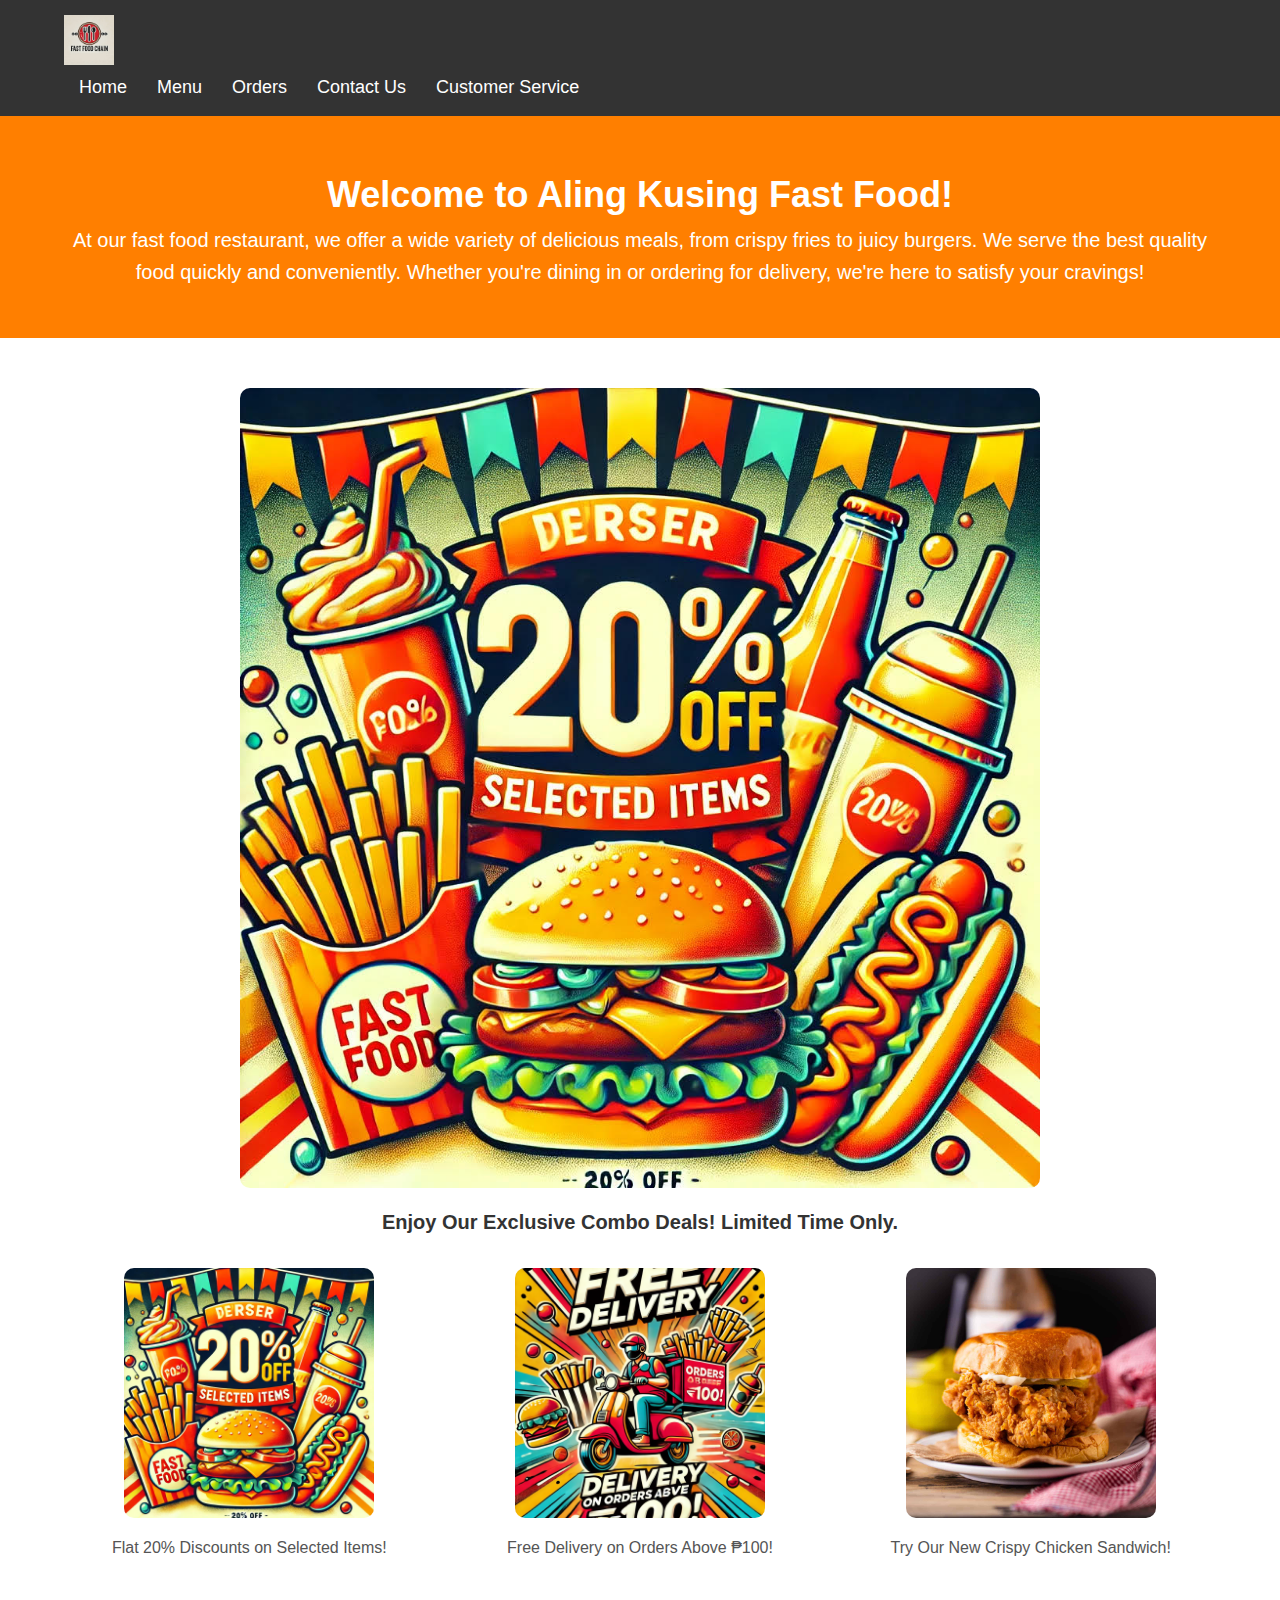
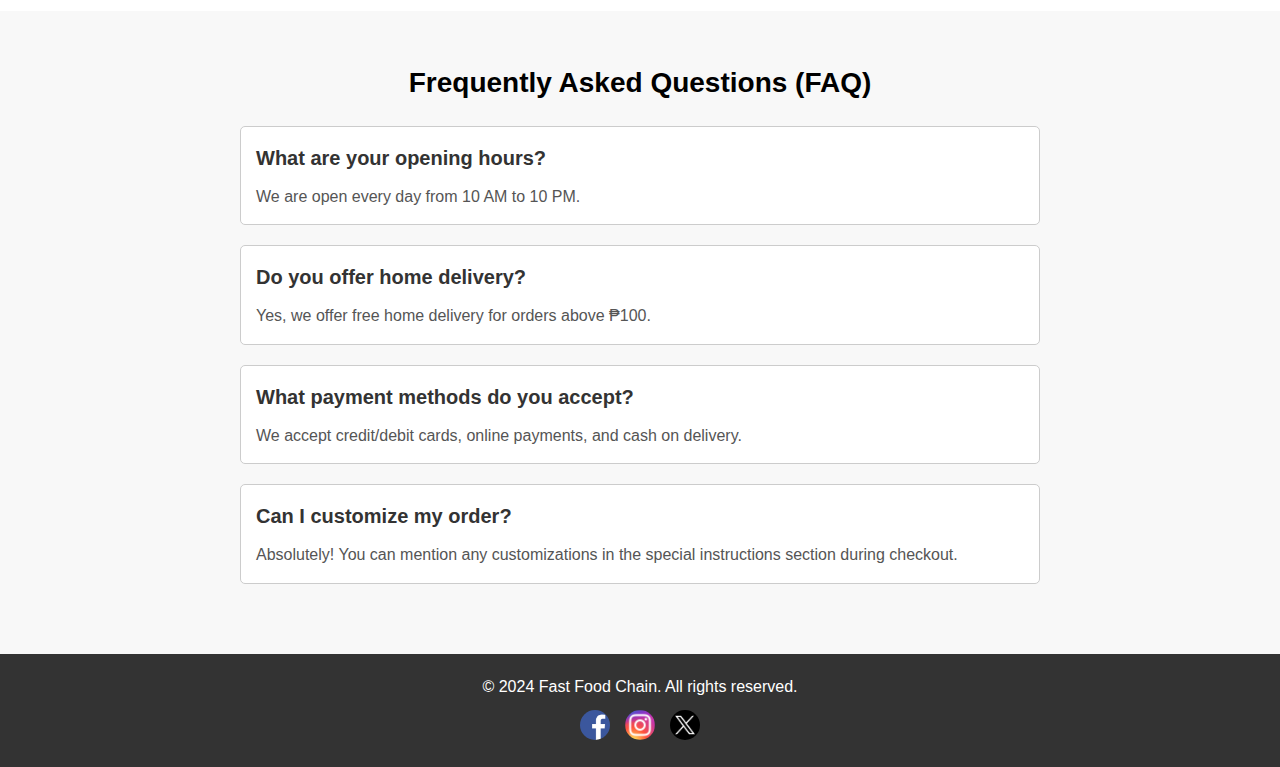
<file: website/index.html>
<!DOCTYPE html>
<html lang="en">
<head>
    <meta charset="UTF-8">
    <meta name="viewport" content="width=device-width, initial-scale=1">
    <title>aling kusing</title>
    <link rel="stylesheet" href="styles.css">
</head>
<body>

    <!-- Navigation Bar -->
<header>
    <div class="container">
        <img src="images/logo.png" alt="Logo" class="logo">
        <nav>
            <ul>
                <li><a href="index.html">Home</a></li>
                <li><a href="menu.html">Menu</a></li>
                <li><a href="orders.html">Orders</a></li>
                <li><a href="contact.html">Contact Us</a></li>
                <li><a href="customer-service.html">Customer Service</a></li>
            </ul>
        </nav>
    </div>
</header>


    <!-- Home Section -->
    <section id="home">
        <div class="container">
            <h1>Welcome to Aling Kusing Fast Food!</h1>
            <p>At our fast food restaurant, we offer a wide variety of delicious meals, from crispy fries to juicy burgers. We serve the best quality food quickly and conveniently. Whether you're dining in or ordering for delivery, we're here to satisfy your cravings!</p>
        </div>
    </section>

    <!-- Promo and Highlights Section -->
    <section id="promo">
        <div class="container">
            <!-- Big Promo Image -->
            <div class="promo-big">
                <img src="images/discount.jpg" alt="Promo Deal" class="promo-image-big">
                <p class="promo-text">Enjoy Our Exclusive Combo Deals! Limited Time Only.</p>
            </div>
            
            <!-- Highlighted Features -->
            <div class="promo-highlights">
                <div class="highlight">
                    <img src="images/discount.jpg" alt="Discounts" class="promo-image-medium">
                    <p>Flat 20% Discounts on Selected Items!</p>
                </div>
                <div class="highlight">
                    <img src="images/delivery.jpg" alt="Delivery Service" class="promo-image-medium">
                    <p>Free Delivery on Orders Above ₱100!</p>
                </div>
                <div class="highlight">
                    <img src="images/new-item.jpg" alt="New Item" class="promo-image-medium">
                    <p>Try Our New Crispy Chicken Sandwich!</p>
                </div>
            </div>
        </div>
    </section>

     <!-- FAQ Section -->
<section id="faq">
    <div class="container">
        <h2>Frequently Asked Questions (FAQ)</h2>
        <div class="faq-item">
            <h3>What are your opening hours?</h3>
            <p>We are open every day from 10 AM to 10 PM.</p>
        </div>
        <div class="faq-item">
            <h3>Do you offer home delivery?</h3>
            <p>Yes, we offer free home delivery for orders above ₱100.</p>
        </div>
        <div class="faq-item">
            <h3>What payment methods do you accept?</h3>
            <p>We accept credit/debit cards, online payments, and cash on delivery.</p>
        </div>
        <div class="faq-item">
            <h3>Can I customize my order?</h3>
            <p>Absolutely! You can mention any customizations in the special instructions section during checkout.</p>
        </div>
    </div>
</section>

   <!-- Footer Section -->
<footer>
    <div class="container">
        <p>&copy; 2024 Fast Food Chain. All rights reserved.</p>

        <!-- Social Media Links -->
        <div class="social-links">
            <a href="https://www.facebook.com" target="_blank" class="social-icon">
                <img src="images/facebook.png" alt="Facebook">
            </a>
            <a href="https://www.instagram.com" target="_blank" class="social-icon">
                <img src="images/instagram.png" alt="Instagram">
            </a>
            <a href="https://www.twitter.com" target="_blank" class="social-icon">
                <img src="images/twitter.png" alt="Twitter">
            </a>
        </div>
    </div>
</footer>




</body>
</html>
</file>
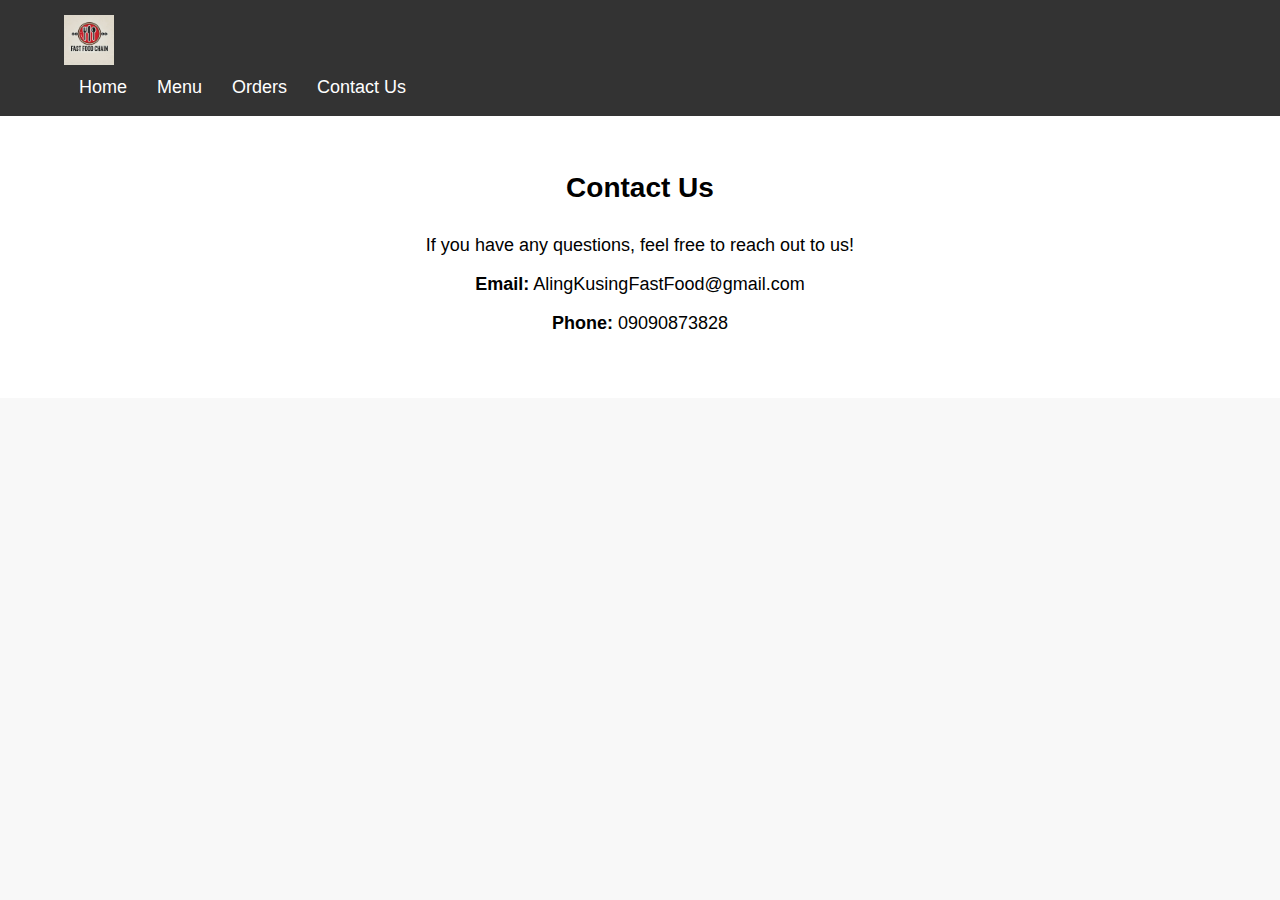
<file: website/contact.html>
<!DOCTYPE html>
<html lang="en">
<head>
    <meta charset="UTF-8">
    <meta name="viewport" content="width=device-width, initial-scale=1.0">
    <title>Contact Us - aling kusing</title>
    <link rel="stylesheet" href="styles.css">
</head>
<body>

    <header>
        <div class="container">
            <img src="images/logo.png" alt="Logo" class="logo">
            <nav>
                <ul>
                    <li><a href="index.html">Home</a></li>
                    <li><a href="menu.html">Menu</a></li>
                    <li><a href="orders.html">Orders</a></li>
                    <li><a href="contact.html">Contact Us</a></li>
                </ul>
            </nav>
        </div>
    </header>

    <section id="contact">
        <div class="container">
            <h2>Contact Us</h2>
            <p>If you have any questions, feel free to reach out to us!</p>
            <p><strong>Email:</strong> AlingKusingFastFood@gmail.com</p>
            <p><strong>Phone:</strong> 09090873828
</file>
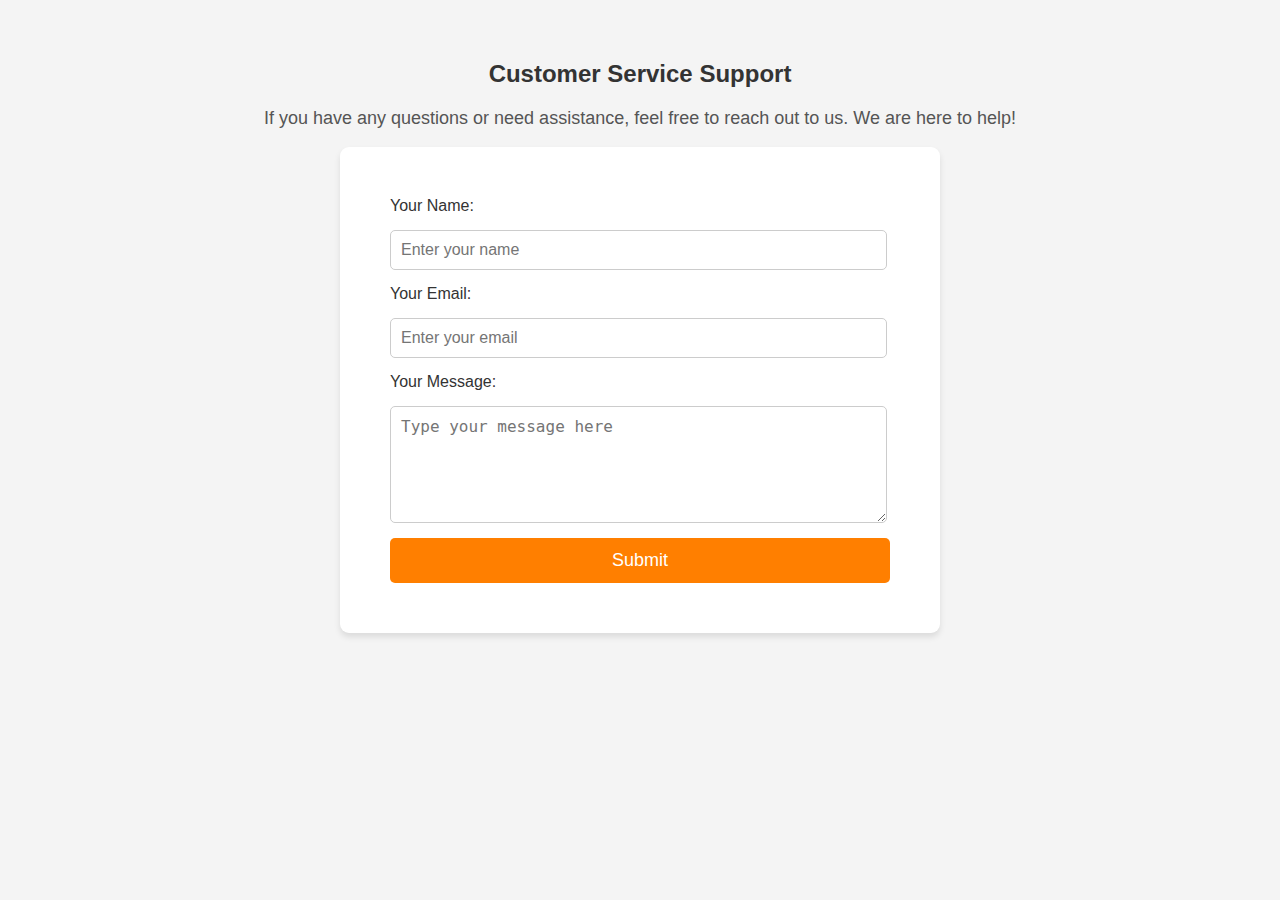
<file: website/customer-service.html>
<!DOCTYPE html>
<html lang="en">
<head>
    <meta charset="UTF-8">
    <meta name="viewport" content="width=device-width, initial-scale=1.0">
    <title>Customer Service Support</title>
    <style>
        /* General Styles */
        body {
            font-family: Arial, sans-serif;
            margin: 0;
            padding: 0;
            background-color: #f4f4f4;
        }

        .container {
            width: 80%;
            margin: 0 auto;
            padding: 40px 0;
        }

        h2 {
            text-align: center;
            color: #333;
            margin-bottom: 20px;
        }

        p {
            text-align: center;
            font-size: 18px;
            color: #555;
        }

        /* Contact Form Styles */
        form {
            background-color: #fff;
            padding: 50px;
            border-radius: 9px;
            box-shadow: 0 4px 6px rgba(0, 0, 0, 0.1);
            max-width: 500px;
            margin: 0 auto;
            display: flex;
            flex-direction: column;
            gap: 15px;
        }

        label {
            font-size: 16px;
            color: #333;
        }

        input, textarea {
            padding: 10px;
            font-size: 16px;
            border: 1px solid #ccc;
            border-radius: 5px;
            width: 95%;
        }

        button {
            padding: 12px;
            font-size: 18px;
            background-color: #ff7f00;
            color: white;
            border: none;
            border-radius: 5px;
            cursor: pointer;
            transition: background-color 0.3s;
        }

        button:hover {
            background-color: #333;
        }

        /* Success Feedback */
        #feedback {
            text-align: center;
            font-size: 18px;
            color: green;
            margin-top: 20px;
            display: none;
        }
    </style>
</head>
<body>

    <div class="container">
        <h2>Customer Service Support</h2>
        <p>If you have any questions or need assistance, feel free to reach out to us. We are here to help!</p>

        <!-- Contact Form -->
        <form id="support-form">
            <label for="name">Your Name:</label>
            <input type="text" id="name" name="name" placeholder="Enter your name" required>

            <label for="email">Your Email:</label>
            <input type="email" id="email" name="email" placeholder="Enter your email" required>

            <label for="message">Your Message:</label>
            <textarea id="message" name="message" placeholder="Type your message here" rows="5" required></textarea>

            <button type="button" onclick="submitForm()">Submit</button>
        </form>

        <!-- Success Message -->
        <div id="feedback">Thank you! Your message has been sent successfully.</div>
    </div>

    <script>
        // Function to handle form submission
        function submitForm() {
            // Get form values
            const name = document.getElementById('name').value.trim();
            const email = document.getElementById('email').value.trim();
            const message = document.getElementById('message').value.trim();

            // Validate input
            if (!name || !email || !message) {
                alert("All fields are required.");
                return;
            }

            if (!validateEmail(email)) {
                alert("Please enter a valid email address.");
                return;
            }

            // Show success feedback
            document.getElementById('feedback').style.display = "block";

            // Reset form fields
            document.getElementById('support-form').reset();
        }

        // Helper function to validate email format
        function validateEmail(email) {
            const re = /^[a-zA-Z0-9._-]+@[a-zA-Z0-9.-]+\.[a-zA-Z]{2,6}$/;
            return re.test(email);
        }
    </script>

</body>
</html>
</file>
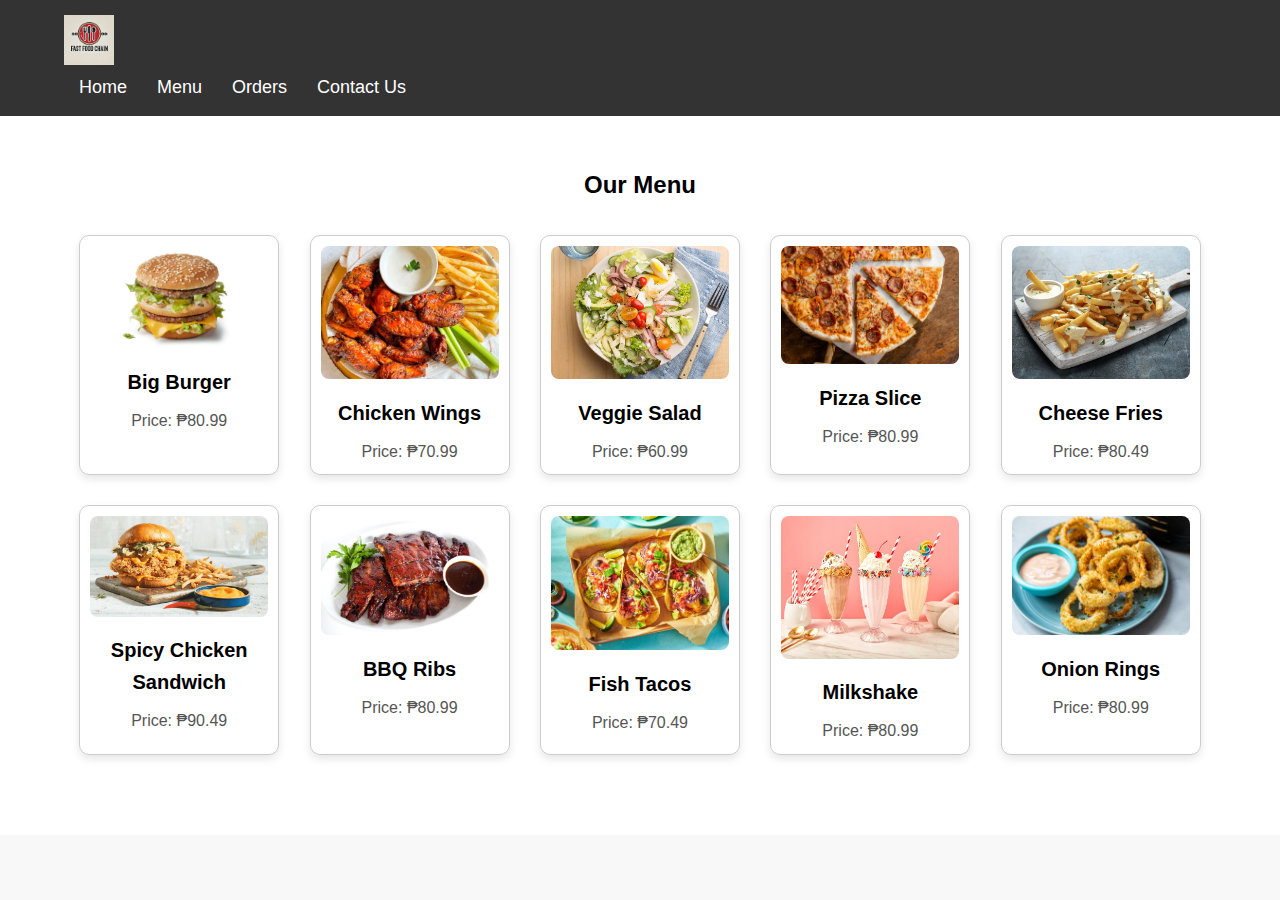
<file: website/menu.html>
<!DOCTYPE html>
<html lang="en">
<head>
    <meta charset="UTF-8">
    <meta name="viewport" content="width=device-width, initial-scale=1.0">
    <title>Our Menu - aling kusing</title>
    <link rel="stylesheet" href="styles.css">
</head>
<body>

    <!-- Navigation Bar -->
    <header>
        <div class="container">
            <img src="images/logo.png" alt="Logo" class="logo">
            <nav>
                <ul>
                    <li><a href="index.html">Home</a></li>
                    <li><a href="menu.html">Menu</a></li>
                    <li><a href="orders.html">Orders</a></li>
                    <li><a href="contact.html">Contact Us</a></li>
                </ul>
            </nav>
        </div>
    </header>

   <!-- Menu Section -->
   <section id="menu">
    <div class="container">
        <h2>Our Menu</h2>

        <div class="menu-list">
            <!-- Menu Items -->
            <div class="menu-item">
                <img src="images/burger.jpg" alt="Big Burger">
                <h3>Big Burger</h3>
                <p>Price: ₱80.99</p>
            </div>

            <div class="menu-item">
                <img src="images/chicken_wings.jpg" alt="Chicken Wings">
                <h3>Chicken Wings</h3>
                <p>Price: ₱70.99</p>
            </div>

            <div class="menu-item">
                <img src="images/salad.jpg" alt="Veggie Salad">
                <h3>Veggie Salad</h3>
                <p>Price: ₱60.99</p>
            </div>

            <div class="menu-item">
                <img src="images/pizza.jpg" alt="Pizza Slice">
                <h3>Pizza Slice</h3>
                <p>Price: ₱80.99</p>
            </div>

            <!-- New Items -->
            <div class="menu-item">
                <img src="images/cheese_fries.jpg" alt="Cheese Fries">
                <h3>Cheese Fries</h3>
                <p>Price: ₱80.49</p>
            </div>

            <div class="menu-item">
                <img src="images/spicy_chicken_sandwich.jpg" alt="Spicy Chicken Sandwich">
                <h3>Spicy Chicken Sandwich</h3>
                <p>Price: ₱90.49</p>
            </div>

            <div class="menu-item">
                <img src="images/bbq_ribs.jpg" alt="BBQ Ribs">
                <h3>BBQ Ribs</h3>
                <p>Price: ₱80.99</p>
            </div>

            <div class="menu-item">
                <img src="images/fish_tacos.jpg" alt="Fish Tacos">
                <h3>Fish Tacos</h3>
                <p>Price: ₱70.49</p>
            </div>

            <div class="menu-item">
                <img src="images/milkshake.jpg" alt="Milkshake">
                <h3>Milkshake</h3>
                <p>Price: ₱80.99</p>
            </div>

            <div class="menu-item">
                <img src="images/onion_rings.jpg" alt="Onion Rings">
                <h3>Onion Rings</h3>
                <p>Price: ₱80.99</p>
            </div>
        </div>
    </div>
</section>

<script>
    // Function to add items to the cart directly from the menu
    function addToCartFromMenu(itemName, itemPrice) {
        const cart = JSON.parse(localStorage.getItem('cart')) || [];
        localStorage.setItem('cart', JSON.stringify(cart));

        alert(`${itemName} has been added to your cart.`);
    }
</script>

</body>
</html>
</file>
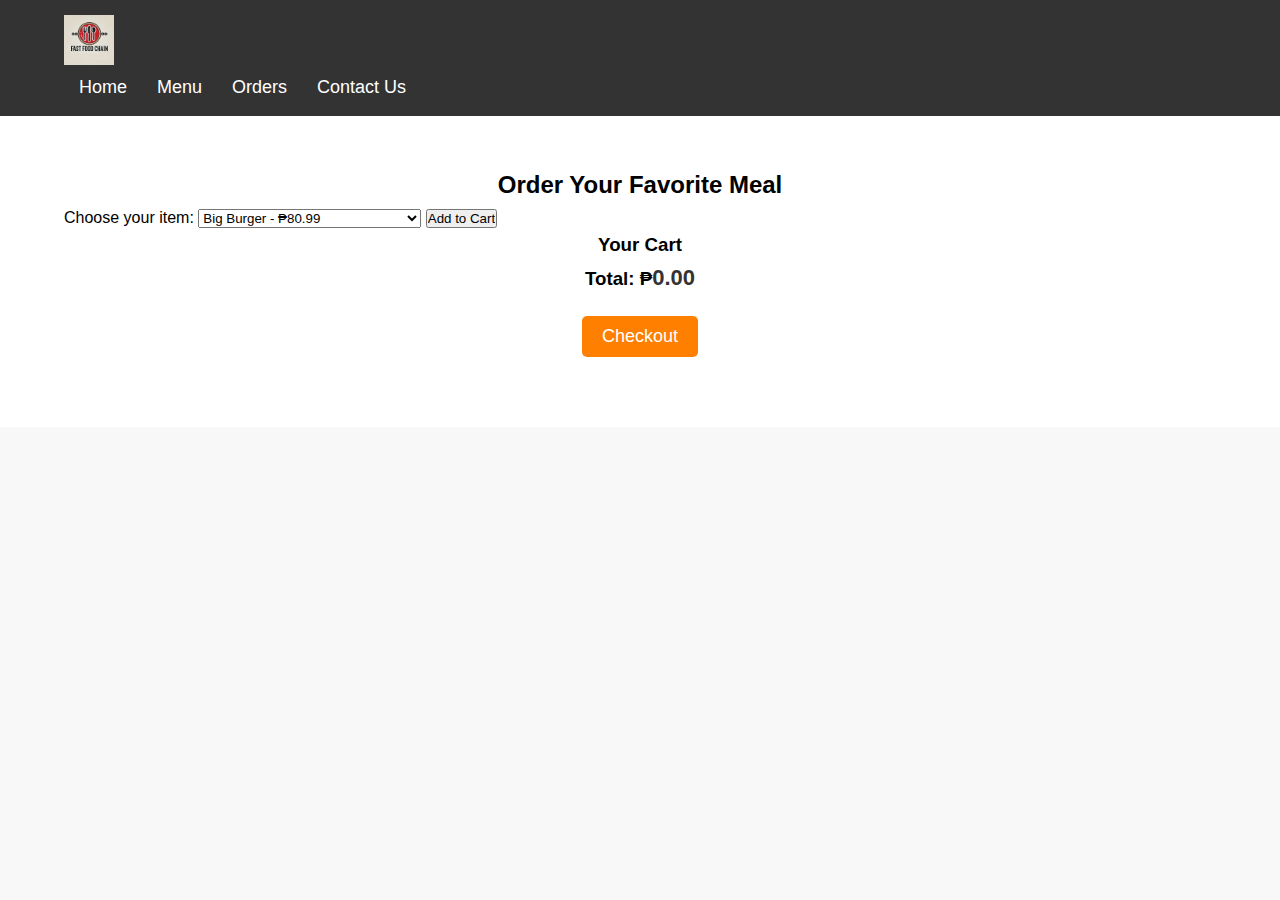
<file: website/orders.html>
<!DOCTYPE html>
<html lang="en">
<head>
    <meta charset="UTF-8">
    <meta name="viewport" content="width=device-width, initial-scale=1.0">
    <title>Order - Fast Food Chain</title>
    <link rel="stylesheet" href="styles.css">
</head>
<body>

  <!-- Navigation Bar -->
  <header>
    <div class="container">
        <img src="images/logo.png" alt="Logo" class="logo">
        <nav>
            <ul>
                <li><a href="index.html">Home</a></li>
                <li><a href="menu.html">Menu</a></li>
                <li><a href="orders.html">Orders</a></li>
                <li><a href="contact.html">Contact Us</a></li>
            </ul>
        </nav>
    </div>
</header>

<!-- Orders Section -->
<section id="orders">
    <div class="container">
        <h2>Order Your Favorite Meal</h2>
        <form id="order-form">
            <label for="item">Choose your item:</label>
            <select id="item" name="item">
                <option value="Big Burger">Big Burger - ₱80.99</option>
                <option value="Chicken Wings">Chicken Wings - ₱70.99</option>
                <option value="Veggie Salad">Veggie Salad - ₱60.99</option>
                <option value="Pizza Slice">Pizza Slice - ₱80.99</option>
                <option value="Cheese Fries">Cheese Fries - ₱80.49</option>
                <option value="Spicy Chicken Sandwich">Spicy Chicken Sandwich - ₱90.49</option>
                <option value="BBQ Ribs">BBQ Ribs - ₱80.99</option>
                <option value="Fish Tacos">Fish Tacos - ₱70.49</option>
                <option value="Milkshake">Milkshake - ₱80.99</option>
                <option value="Onion Rings">Onion Rings - ₱80.99</option>
            </select>
            <input type="button" value="Add to Cart" onclick="addToCart()">
        </form>

            <h3>Your Cart</h3>
            <ul id="cart-items">
                <!-- Cart items will be added dynamically here -->
            </ul>

            <h3>Total: ₱<span id="total">0.00</span></h3>

            <button id="checkout-btn" onclick="cashout()">Checkout</button>
        </div>
    </section>

    <script>
        // Array to store cart items
        let cart = [];
        let total = 0;

        // Function to add items to the cart
        function addToCart() {
            const itemSelect = document.getElementById("item");
            const selectedItem = itemSelect.options[itemSelect.selectedIndex].text;
            const itemPrice = parseFloat(selectedItem.split(' - ₱')[1]);

            // Add the selected item to the cart
            cart.push({ name: selectedItem.split(' - ₱')[0], price: itemPrice });

            // Update the cart display and total
            updateCart();
        }

        // Function to update the cart display
        function updateCart() {
            const cartItemsList = document.getElementById("cart-items");
            cartItemsList.innerHTML = ""; // Clear the current cart display

            // Add each item in the cart to the list
            cart.forEach(item => {
                const listItem = document.createElement("li");
                listItem.textContent = `${item.name} - ₱${item.price.toFixed(2)}`;
                cartItemsList.appendChild(listItem);
            });

            // Calculate and update the total
            total = cart.reduce((sum, item) => sum + item.price, 0);
            document.getElementById("total").textContent = total.toFixed(2);
        }

        // Function to simulate cashout (checkout)
        function cashout() {
            if (cart.length === 0) {
                alert("Your cart is empty! Please add items to the cart.");
                return;
            }

            alert(`Thank you for your order! Your total is ₱${total.toFixed(2)}. Have a great day!`);

            // Clear the cart after checkout
            cart = [];
            updateCart();
        }
    </script>

</body>
</html>
</file>
<file: website/styles.css>
/* Global styles */
* {
    margin: 0;
    padding: 0;
    box-sizing: border-box;
}

body {
    font-family: Arial, sans-serif;
    line-height: 1.6;
    background-color: #f8f8f8;
}

.container {
    width: 90%;
    margin: 0 auto;
}

/* Header */
header {
    background-color: #333;
    color: white;
    padding: 15px 0;
    display: flex;
    justify-content: space-between;
    align-items: center;
}

header .logo {
    height: 50px;
    width: auto;
}

nav ul {
    list-style: none;
    display: flex;
}

nav ul li {
    margin: 0 15px;
}

nav ul li a {
    color: white;
    text-decoration: none;
    font-size: 18px;
    transition: color 0.3s;
}

nav ul li a:hover {
    color: #ff7f00;
}

/* Home Section */
#home {
    background-color: #ff7f00;
    color: white;
    padding: 50px 0;
    text-align: center;
}

#home h1 {
    font-size: 36px;
}

#home p {
    font-size: 20px;
}

/* Menu Section */
#menu {
    padding: 50px 0;
    background-color: #fff;
}

#menu h2, #menu p {
    text-align: center;
}

.menu-list {
    display: flex;
    flex-wrap: wrap;
    justify-content: space-around;
    margin-top: 30px;
}

.menu-item {
    width: 200px;
    text-align: center;
    margin-bottom: 30px;
    padding: 10px;
    border: 1px solid #ccc;
    border-radius: 10px;
    box-shadow: 0 4px 8px rgba(0, 0, 0, 0.1);
}

.menu-item img {
    width: 100%;
    height: auto;
    border-radius: 8px;
}

.menu-item h3 {
    font-size: 20px;
    margin: 10px 0;
}

.menu-item p {
    font-size: 16px;
    color: #555;
}

.menu-item button {
    background-color: #ff7f00;
    color: white;
    border: none;
    padding: 8px 16px;
    font-size: 16px;
    cursor: pointer;
    border-radius: 5px;
    transition: background-color 0.3s;
}

.menu-item button:hover {
    background-color: #333;
}

/* Orders Section */
#orders {
    padding: 50px 0;
    background-color: #fff;
}

#orders h2, #orders h3 {
    text-align: center;
}

#cart-items {
    list-style-type: none;
    padding: 0;
    text-align: center;
}

#cart-items li {
    font-size: 18px;
    margin: 5px 0;
}

#total {
    font-size: 22px;
    font-weight: bold;
    color: #333;
}

button {
    background-color: #ff7f00;
    color: white;
    border: none;
    padding: 10px 20px;
    font-size: 18px;
    cursor: pointer;
    border-radius: 5px;
    display: block;
    margin: 20px auto;
}

button:hover {
    background-color: #333;
}


/* Contact Section */
#contact {
    background-color: #fff;
    padding: 50px 0;
}

#contact h2 {
    text-align: center;
    font-size: 28px;
    margin-bottom: 20px;
}

#contact p {
    font-size: 18px;
    text-align: center;
    margin-bottom: 10px;
}

/* Footer */
footer {
    background-color: #333;
    color: white;
    text-align: center;
    padding: 20px 0;
}
#promo {
    padding: 50px 0;
    background-color: #fff;
}

.promo-big {
    text-align: center;
    margin-bottom: 30px;
}

.promo-image-big {
    width: 100%;
    max-width: 800px;
    border-radius: 10px;
}

.promo-text {
    margin-top: 10px;
    font-size: 20px;
    font-weight: bold;
    color: #333;
}

.promo-highlights {
    display: flex;
    justify-content: space-between;
    gap: 20px;
}

.highlight {
    text-align: center;
    flex: 1;
}

.promo-image-medium {
    width: 100%;
    max-width: 250px;
    height: auto;
    border-radius: 10px;
    margin-bottom: 10px;
}

.highlight p {
    font-size: 16px;
    color: #555;
}


/* cart */

#cart {
    background-color: #fff;
    padding: 50px 0;
}

#cart h2 {
    text-align: center;
    font-size: 28px;
    margin-bottom: 20px;
}

#cart-items {
    list-style: none;
    max-width: 600px;
    margin: 0 auto;
    padding: 0;
}

#cart-items li {
    display: flex;
    justify-content: space-between;
    align-items: center;
    padding: 10px 15px;
    margin-bottom: 10px;
    border: 1px solid #ccc;
    border-radius: 5px;
}

#cart-items button {
    background-color: #ff7f00;
    color: white;
    border: none;
    padding: 5px 10px;
    cursor: pointer;
    border-radius: 3px;
    font-size: 14px;
}

#cart-items button:hover {
    background-color: #333;
}

/* FAQ Section */
#faq {
    background-color: #f8f8f8;
    padding: 50px 0;
}

#faq h2 {
    text-align: center;
    font-size: 28px;
    margin-bottom: 20px;
}

.faq-item {
    max-width: 800px;
    margin: 20px auto;
    padding: 15px;
    border: 1px solid #ccc;
    border-radius: 5px;
    background-color: #fff;
}

.faq-item h3 {
    font-size: 20px;
    margin-bottom: 10px;
    color: #333;
}

.faq-item p {
    font-size: 16px;
    color: #555;
    margin: 0;
}
/* Customer Service Support Section */
#customer-support {
    background-color: #f8f8f8;
    padding: 50px 0;
}

#customer-support h2 {
    text-align: center;
    font-size: 28px;
    margin-bottom: 20px;
}

#customer-support p {
    text-align: center;
    font-size: 18px;
    margin-bottom: 30px;
    color: #555;
}

/* Contact Form */
#support-form {
    max-width: 600px;
    margin: 0 auto;
    display: flex;
    flex-direction: column;
    gap: 15px;
}

#support-form label {
    font-size: 16px;
    margin-bottom: 5px;
}

#support-form input,
#support-form textarea {
    padding: 10px;
    font-size: 16px;
    border: 1px solid #ccc;
    border-radius: 5px;
    width: 100%;
}

#support-form button {
    background-color: #ff7f00;
    color: white;
    border: none;
    cursor: pointer;
    font-size: 18px;
    padding: 10px;
    border-radius: 5px;
    transition: background-color 0.3s;
}

#support-form button:hover {
    background-color: #333;
}

/* Feedback Message */
#feedback {
    text-align: center;
    font-size: 18px;
    font-weight: bold;
}

/* Social Media Links in Footer */
footer .social-links {
    display: flex;
    justify-content: center;
    gap: 15px;
    margin-top: 10px;
}

footer .social-icon img {
    width: 30px;
    height: 30px;
    border-radius: 50%;
    transition: transform 0.3s, box-shadow 0.3s;
}

footer .social-icon img:hover {
    transform: scale(1.1);
    box-shadow: 0 4px 8px rgba(0, 0, 0, 0.2);
}
</file>
